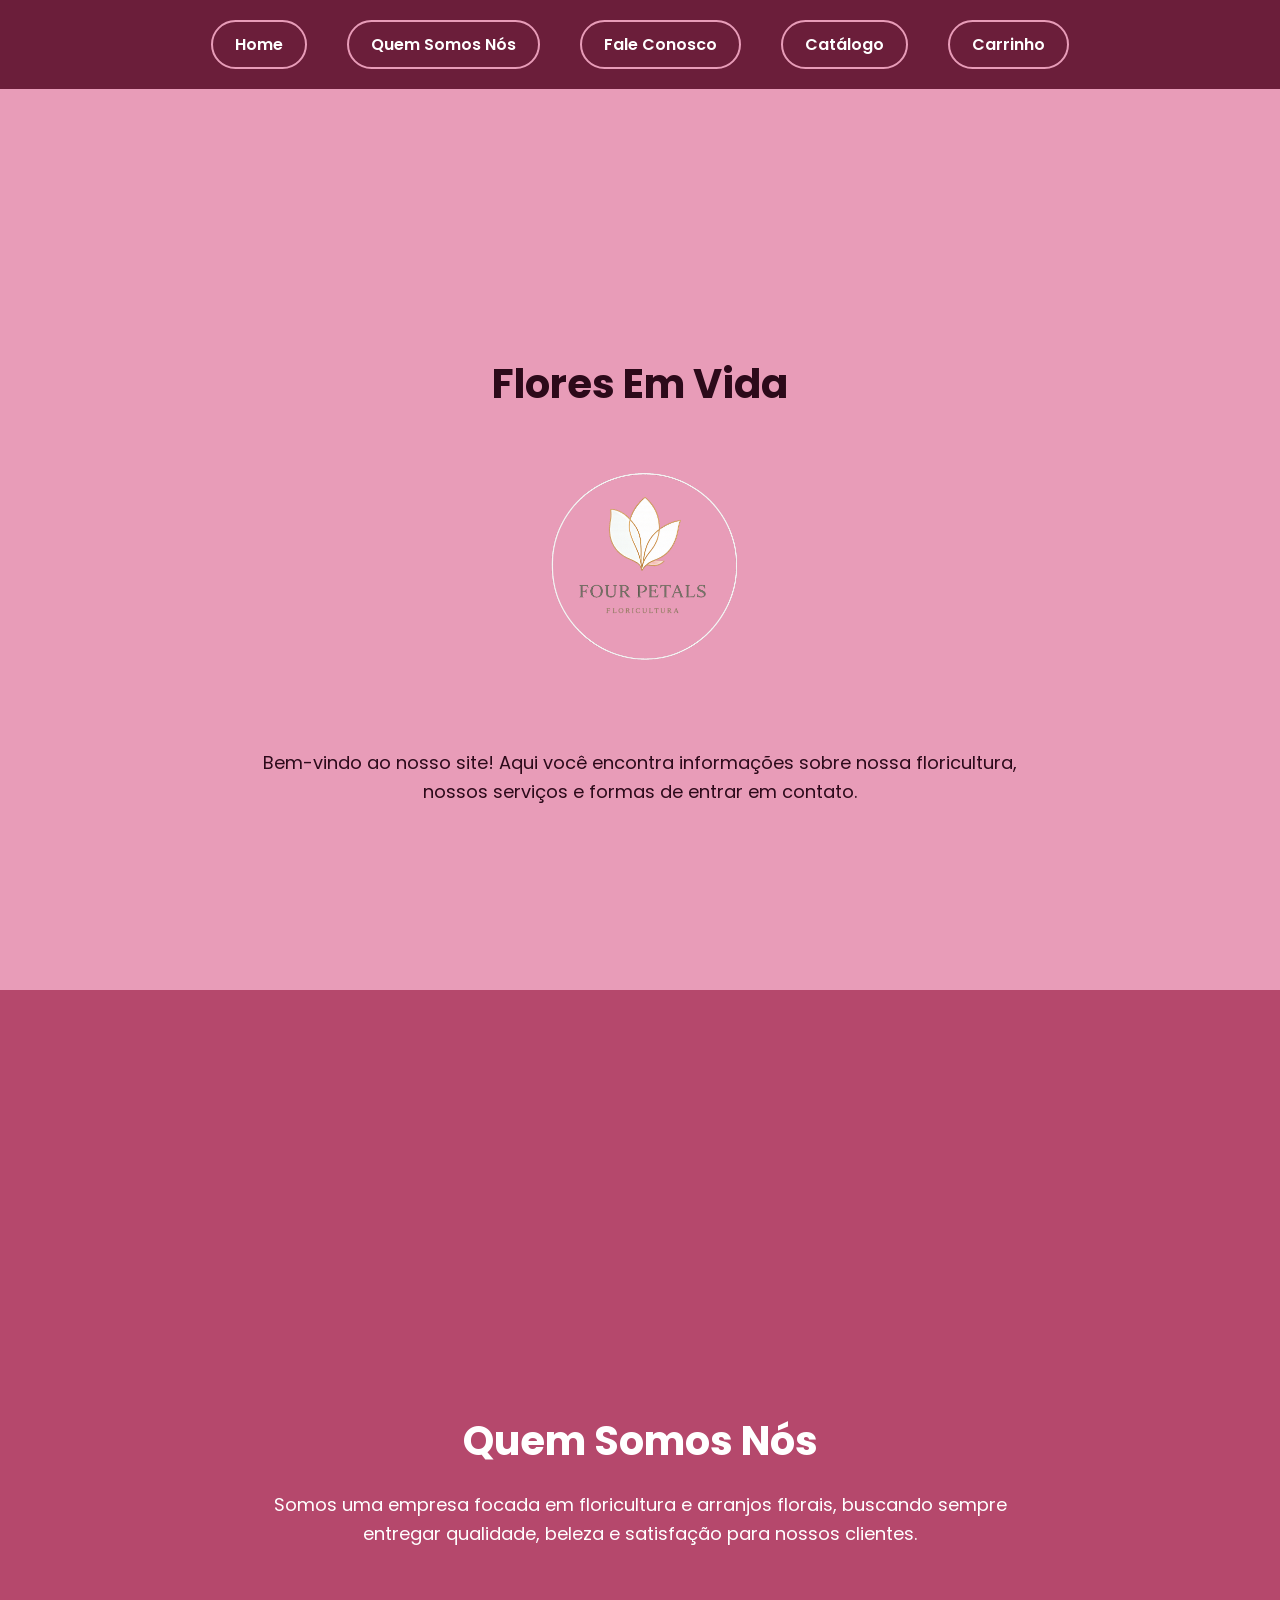
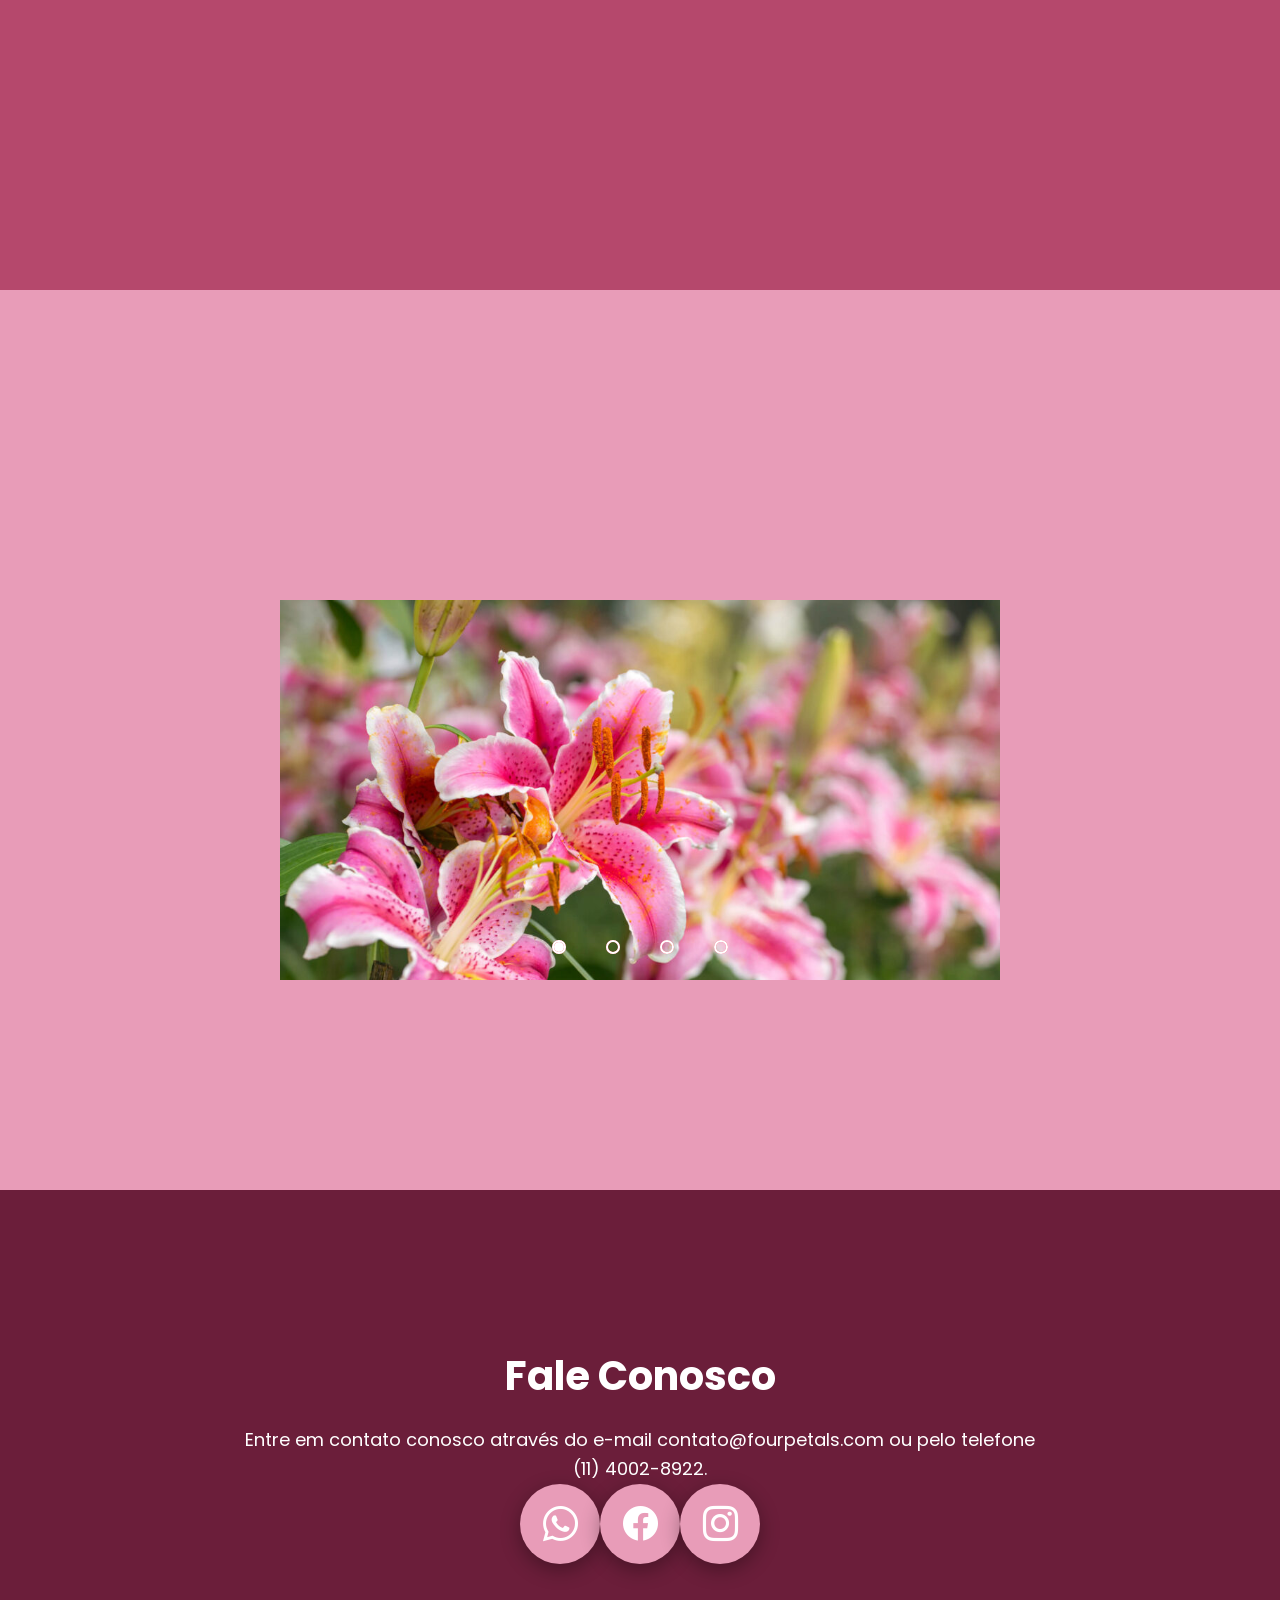
<file: index.html>
<!DOCTYPE html>
<html lang="pt-BR">
<head>
    <meta charset="UTF-8">
    <meta name="viewport" content="width=device-width, initial-scale=1.0">
    <link rel="stylesheet" href="style.css">
    <link rel="preconnect" href="https://fonts.googleapis.com">
<link rel="preconnect" href="https://fonts.gstatic.com" crossorigin>
<link href="https://fonts.googleapis.com/css2?family=Poppins:ital,wght@0,100;0,200;0,300;0,400;0,500;0,600;0,700;0,800;0,900;1,100;1,200;1,300;1,400;1,500;1,600;1,700;1,800;1,900&display=swap" rel="stylesheet">

 
    <title>Four Petals Floricultura</title>
</head>

<body>

<header>
    <nav>
        <ul>
            <li><a href="#home">Home</a></li>
            <li><a href="#quem-somos">Quem Somos Nós</a></li>
            <li><a href="#fale-conosco">Fale Conosco</a></li>
            <li><a href="index2.html">Catálogo</a></li>
            <li><a href="index3.html">Carrinho</a></li>

        </ul> 
    </nav>
</header>

<section id="home">
    <h1>Flores Em Vida</h1>

    <img src="imagens/chat.png" alt="Logo Four Petals" class="logo">

    <p>
        Bem-vindo ao nosso site! Aqui você encontra informações sobre nossa floricultura,
        nossos serviços e formas de entrar em contato.
    </p>
</section>
<!-- CARROSSEL DE FOTOS -->
<div class="carousel">

   

</div>

<section id="quem-somos">
    <h1>Quem Somos Nós</h1>

    <p>
        Somos uma empresa focada em floricultura e arranjos florais,
        buscando sempre entregar qualidade, beleza e satisfação para nossos clientes.
    </p>
</section>

    <section id="imagens">
        
        <div class="slider">

            <div class="slides">
                <!---Radio Buttons--->
                <input type="radio" name="radio-btn" id="radio1">
                <input type="radio" name="radio-btn" id="radio2">
                <input type="radio" name="radio-btn" id="radio3">
                <input type="radio" name="radio-btn" id="radio4">
               <!---Fim Radio Buttons--->

             <!---Slide images--->
                <div class="slide first">
                    <img src="imagens/site.jpeg">

                </div>
                <div class="slide">
                    <img src="imagens/61x-wRxn1pL.jpg">

                </div>
                <div class="slide">
                    <img src="imagens/orquidea.jpg">

                </div>
                <div class="slide">
                    <img src="imagens/girassol.jpg">

                </div>
               <!---Fim Radio Buttons--->

                  <!---Navigation auto--->
                <div class="navigation-auto">
                    <div class="auto-btn1"></div>
                    <div class="auto-btn2"></div>
                    <div class="auto-btn3"></div>
                    <div class="auto-btn4"></div>
                </div>

        
            </div>

            <div class="manual-navigation">
                    <label for="radio1" class="manual-btn"></label>
                    <label for="radio2" class="manual-btn"></label>
                    <label for="radio3" class="manual-btn"></label>
                    <label for="radio4" class="manual-btn"></label>
                    


            </div>






        </div>





    </section>

<section id="fale-conosco">
    <h1>Fale Conosco</h1>

    <p>
        Entre em contato conosco através do e-mail contato@fourpetals.com
        ou pelo telefone (11) 4002-8922.
    </p>

    <head>
        <meta charset="UTF-8">
        <meta nome="viewport" content="width=device-width, initital-scale=1.0">

        
<link rel="stylesheet" href="https://cdn.jsdelivr.net/npm/bootstrap-icons@1.13.1/font/bootstrap-icons.min.css">
        <link rel="stylesheet" href="style.css">
        <title>botões sociais</title>

    </head>
    <body>
            <div class="img-icones">
                <ul>
                    <a href="https://wa.me/5511973701446" target="blank">
                        <li style="--cor1: #8cff00; --cor2:#00ffe1;">
                            <span class="icon"><i class="bi bi-whatsapp"></i></span>
                            <span class="text">whatsapp</span>

            
                        </li>
                    </a>

                    <a href="#">
                        <li style="--cor1: #4800ff; --cor2:#00ffe1;">
                            <span class="icon"><i class="bi bi-facebook"></i></span>
                            <span class="text">facebook</span>

            
                        </li>
                    </a>


                    <a href="https://www.instagram.com/fourpetals.flores/" target="blank">
                        <li style="--cor1:#fb3997; --cor2:#fecf12;">
                            <span class="icon"><i class="bi bi-instagram"></i></span>
                            <span class="text">instagram</span>

            
                        </li>
                    </a>

                </ul>
            </div>


</section>


<script src="script.js"></script>
</body>
</html>
</file>
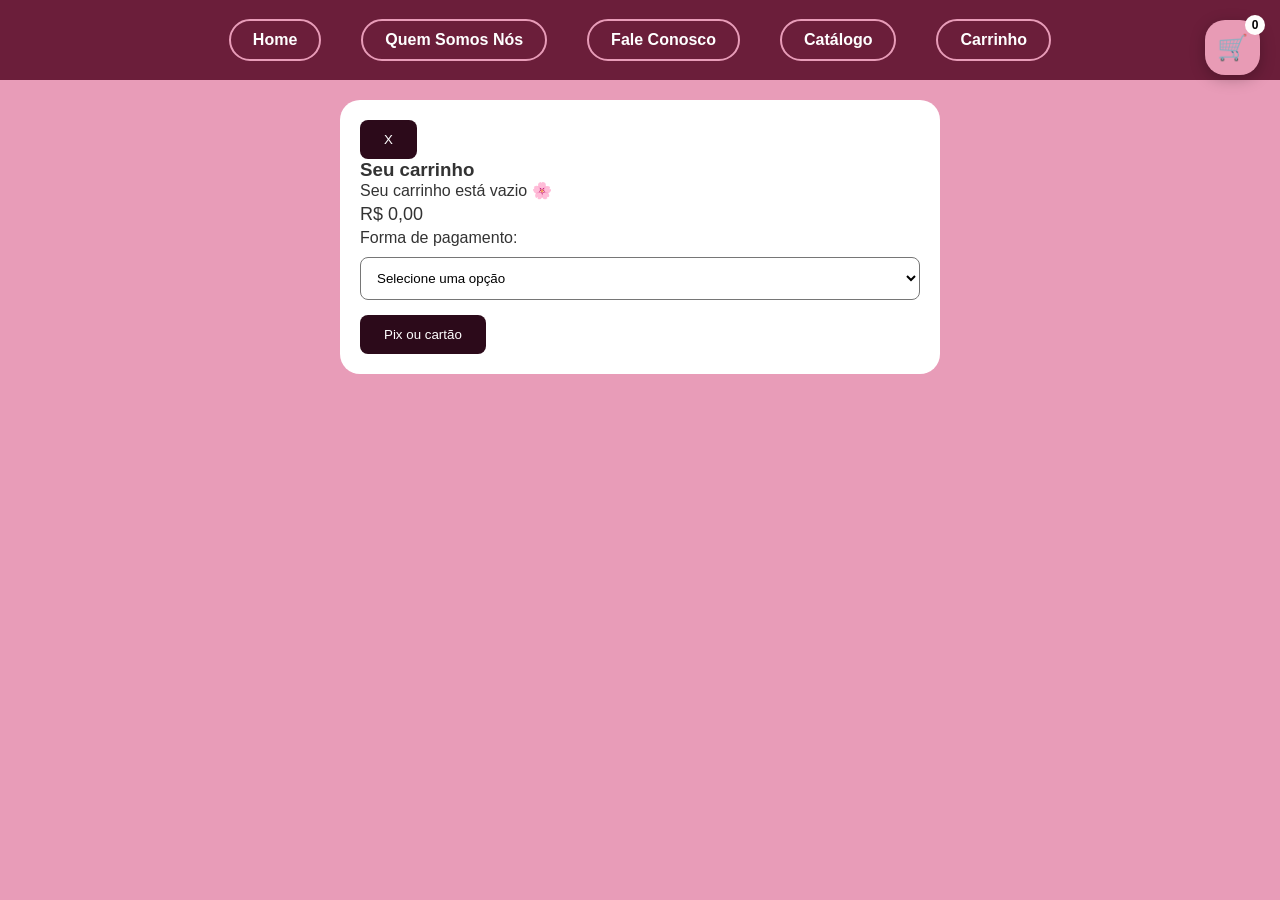
<file: index3.html>
<!DOCTYPE html>
<html lang="pt-BR">
<head>
    <meta charset="UTF-8">
    <meta name="viewport" content="width=device-width, initial-scale=1.0">
    <title>Carrinho de Compras</title>
    <link rel="stylesheet" href="style.css">
</head>
<body>
    
<div id="cart-sidebar" class="active" style="position:relative;
    right:auto;
    transform:none;
    width: 90%;
    max-width:600px;
    margin: 100px auto 0 auto; 
    transform:none;
    background:white; 
    padding:20px; 
    border-radius:20px;"
    display: block;>
    <button id="close-cart">X</button>
  <h3>Seu carrinho</h3>
  <div id="cart-empty">Seu carrinho está vazio 🌸</div>
  <div id="cart-items"></div>
  <p id="cart-total">R$ 0,00</p>
  <div style="margin-bottom: 15px;">
    <label for="forma-pagamento">Forma de pagamento:</label>

    <select id="forma-pagamento"
        style="display:block; width:100%; padding:12px;
        margin-top:10px; border-radius:8px;
        background:white; color:black;">

        <option value="">Selecione uma opção</option>
        <option value="pix">Pix</option>
        <option value="credito">Cartão de crédito</option>
        <option value="debito">Cartão de débito</option>

    </select>
</div>
  <button id="checkout-button">Pix ou cartão</button>
  <div id="pagamento" style="display:none; padding:20px;">

    <h3>Escolha a forma de pagamento</h3>

    <select id="forma-pagamento" onchange="mostrarPagamento()">
        <option value="">Selecione</option>
        <option value="pix">Pix</option>
        <option value="cartao">Cartão</option>
    </select>

    <div id="dados-cartao" style="display:none;">
        <h3>Dados do cartão</h3>

        <input type="text" placeholder="Nome no cartão">
        <input type="text" placeholder="Número do cartão fictício">
        <input type="text" placeholder="Validade (MM/AA)">
        <input type="text" placeholder="CVV fictício">

        <button type="button" onclick="finalizarSimulacao()">
            Confirmar pagamento
        </button>
    </div>

    <div id="dados-pix" style="display:none;">
        <h3>Pagamento via Pix</h3>
        <p>Simulação de pagamento por Pix.</p>

        <button type="button" onclick="finalizarSimulacao()">
            Simular pagamento
        </button>
    </div>

</div>
</div>



    <nav class="navbar">

        <div class="nav-links">
           <a href="index.html">Home</a>
            <a href="index.html#quem-somos">Quem Somos Nós</a>
            <a href="index.html#fale-conosco">Fale Conosco</a>
            <a href="index2.html">Catálogo</a>
            <a href="index3.html">Carrinho</a> 
        </div>
    
    </nav>    
    
    <!-- BOTÃO DO CARRINHO -->
<button id="cart-button" class="cart-button" aria-label="Abrir carrinho">
    🛒
    <span id="cart-count">0</span>
</button>

<!-- FUNDO ESCURO -->
<div id="cart-overlay" class="cart-overlay"></div>

<!-- CARRINHO LATERAL -->
<aside id="cart-sidebar" class="cart-sidebar">

    <div class="cart-header">
        <h2>Seu carrinho</h2>

        <button id="close-cart" class="close-cart">
            &times;
        </button>
    </div>

    <div id="cart-items" class="cart-items">
       
    </div>

    <div class="cart-empty" id="cart-empty">
        <div class="empty-icon">🛒</div>
        <h3>Seu carrinho está vazio</h3>
        <p>Adicione produtos para vê-los aqui.</p>
    </div>

    <div class="cart-footer">
        <div style="margin-bottom: 15px;">
    <label for="forma-pagamento">
        <strong>Forma de pagamento:</strong>
    </label>

    <select id="forma-pagamento"
        style="width: 100%; padding: 12px;
        margin-top: 10px; border-radius: 8px;">

        <option value="">Selecione uma opção</option>
        <option value="pix">Pix</option>
        <option value="cartao">Cartão de crédito</option>
        <option value="debito">Cartão de débito</option>

    </select>
</div>

        <div class="cart-subtotal">
            <span>Subtotal:</span>
            <strong id="cart-total">R$ 0,00</strong>
        </div>

        <button class="checkout-button" id="checkout-button">
            Finalizar compra
        </button>

    </div>

</aside>
   <script src="carrinho.js"></script>
</style>
<script>
    
</script>
</body>

<style>
  #cart-items {
    display: flex !important;
    flex-direction: column !important;
    gap: 20px !important;
  }
  .cart-item, #cart-items > div {
    display: flex !important;
    flex-direction: column !important;
    width: 100% !important;
    border-bottom: 1px solid #ddd !important;
    padding-bottom: 15px !important;
  }
</style>
</file>
<file: style.css>
* {
    margin: 0;
    padding: 0;
    box-sizing: border-box;
    font-family: "Poppins", sans-serif;
}

html {
    scroll-behavior: smooth;
}

body {
    background-color: #E89CB8;
}

/* Cabeçalho */
header {
    background-color: #2C0A1A;
    padding: 20px;
    position: fixed;
    width: 100%;
    top: 0;
    left: 0;
    z-index: 1000;
}

nav ul {
    display: flex;
    justify-content: center;
    gap: 40px;
    list-style: none;
}

nav a {
    color: white;
    text-decoration: none;
    font-size: 18px;
    transition: 0.3s;
}

nav a:hover {
    color: #E89CB8;
}

/* Seções */
section {
    min-height: 100vh;
    padding: 120px 40px 40px;
    display: flex;
    flex-direction: column;
    justify-content: center;
    align-items: center;
    text-align: center;
}


/*Parte do carrosel*/

.slider {
    margin: 0 auto;
    width: 800px;
    height: 400px;
    overflow: hidden;
}


.slides{
    width: 400%;
    height: 400px;
    display: flex;
}

.slides input{
    display: none;
}

.slide{
    width: 25%;
    position: relative;
    transition: 2s;
}

.slide img{
    width: 800px;
}

.manual-navigation{
    position:absolute;
    width: 800px;
    margin-top: -40px;
    display: flex;
    justify-content: center;
}

.manual-btn{
    border: 2px solid #fff;
    padding: 5px;
    border-radius: 10px;
    cursor:pointer;
    transition: 1s;
}

.manual-btn:not(:last-child){
    margin-right: 40px;
}

.manual-btn:hover{
    background-color: white;
}

#radio1:checked ~ .first{
    margin-left: 0;
}

#radio2:checked ~ .first{
    margin-left: -25%;
}

#radio3:checked ~ .first{
    margin-left: -50%;
}

#radio4:checked ~ .first{
    margin-left: -75%;
}

.navigation-auto div{
    border: 2px solid rgb(247, 68, 97);
    padding: 5px;
    border-radius: 10px;
    cursor: pointer;
    transition: 1s;
}

.navigation-auto{
    position: absolute;
    width: 800px;
    margin-top: 360px;
    display: flex;
    justify-content: center;
}

.manual-btn:not(:last-child){
    margin-right : 40px;
}

.manual-btn:hover{
    background-color: #fff;
}

.navigation-auto div:not(:last-child){
    margin-right: 40px;
}

#radio1:checked ~ .navigation-auto .auto-btn1{
    background-color: white;
}

#radio2:checked ~ .navigation-auto .auto-btn2{
    background-color: white;
}

#radio3:checked ~ .navigation-auto .auto-btn3{
    background-color: white;
}

#radio4:checked ~ .navigation-auto .auto-btn4{
    background-color: white;
}

/* Home */
#home {
    background-color: #E89CB8;
    color: #2C0A1A;
}

/* Quem Somos */
#quem-somos {
    background-color: #B5486C;
    color: white;
}

/* Fale Conosco */
#fale-conosco {
    background-color: #6B1E3A;
    color: white;
    min-height: 50vh;
    

}

ul{
    list-style-type: none;
    display:flex;

    position: relative;
}

.img-icones ul li{
    width: 80px;
    height: 80px;

    background-color: #e89cb8;
    box-shadow: 0 6px 20px #00000055;

    border-radius: 60px;

    display: flex;
    align-items: center;
    justify-content: center;
    position: relative;
    transition: .2s;
}
 
.img-icones ul li:hover{
    width: 180px;
}
.img-icones ul li span{
    position: absolute;

}
.img-icones ul li .icon{
    color: #ffff;
    font-size: 2.2em;
    transition: .2s;


 }

 .img-icones ul li .text{
    color:#faf9f9;
    font-size: 20px;
    transform: scale(0);
    transition: .2s;

    transition-delay: .1s;

 }
 .img-icones ul li:hover .text{
    transform: scale(1);
 }
 .img-icones ul li:hover .icon{
    transform: scale(0);
    
  }
  .img-icones ul li::before{
    content: '';
    position: absolute;
    background-image: linear-gradient(45deg, var(--cor1) ,var(--cor2));
    inset:0;
    opacity: 0;
    border-radius: 60px;
   }
   .img-icones ul li:hover::before{
    opacity: 1;
   }

    



/* Títulos */
h1 {
    margin-bottom: 20px;
    font-size: 40px;
    color: #2C0A1A;
}

#quem-somos h1,
#fale-conosco h1 {
    color: white;
}


p {
    font-size: 18px;
    line-height: 1.6;
    max-width: 800px;
}

/* Imagem */
img {
    width: 250px;
    max-width: 90%;
    margin: 20px 0;
}

/* Botões */
button {
    background-color: #2C0A1A;
    color: white;
    border: none;
    padding: 12px 24px;
    border-radius: 8px;
    cursor: pointer;
    transition: 0.3s;
}

button:hover {
    background-color: #6B1E3A;
}

/*---------------------------------- PARTE DO INDEX2 / CATÁLOGO ----------------------------------------------*/

/* Configurações gerais */

* {
    margin: 0;
    padding: 0;
    box-sizing: border-box;
}

body {
    font-family: 'Poppins', sans-serif;
    background: #e89cb8;
    color: #333;
}


/* cabeçalho */

header {
    width: 100%;
    background: #6B1E3A;
    padding: 20px 6%;
    border-bottom: 1px solid #E89CB8;
    position: sticky;
    top: 0;
    z-index: 100;
}

nav ul {
    list-style: none;
}

nav ul li a {
    display: inline-block;
    color: #fff;
    text-decoration: none;
    font-size: 16px;
    font-weight: 600;

    padding: 10px 22px;
    border: 2px solid #E89CB8;
    border-radius: 25px;

    transition: 0.3s ease;
}

nav ul li a:hover {
    background: #E89CB8;
    color: #6B1E3A;
}


/* Catálogo */

.Img-catalogo {
    width: 1000%;
    max-width: 1300px;
    margin: 100px auto;

    display: grid;
    grid-template-columns: repeat(4, 1fr);
    gap: 20px;
}


/* Card*/

.produto {
    background: #ffffff;
    border-radius: 40px;
    overflow: hidden;

    box-shadow: 0 10px 10px rgba(0, 0, 0, 0.10);

    transition:
        transform 0.10s ease,
        box-shadow 0.3s ease;

    position: relative;
}

.produto:hover {
    transform: translateY(-15px);

    box-shadow:
        0 12px 50px rgba(0, 0, 0, 0.50);
}


/* Imagem */


.imagem-produto {
    width: 120%;
    height: 350px;

    position: relative;
    overflow: hidden;

    background: #fff;
}

.imagem-produto img {
    width: 100%;
    height: 100%;

    display: block;

    object-fit: cover;
    object-position: center;

    transition: transform 0.5s ease;
}

.produto:hover .imagem-produto img {
    transform: scale(1.06);
}



/* Desconto */

.desconto {
    position: absolute;

    top: 10px;
    left: 15px;

    width: 58px;
    height: 58px;

    background: #a83d68;
    color: #ffffff;

    border-radius: 100%;

    display: flex;
    align-items: center;
    justify-content: center;

    text-align: center;

    font-size: 12px;
    line-height: 1.2;
    font-weight: 1000;

    z-index: 2;

    box-shadow: 0 10px 20px rgba(0, 0, 0, 0.18);
}


/* Informações */

.informacoes {
    padding: 22px;
}

.informacoes h2 {
    color: #4d2938;

    font-size: 20px;
    font-weight: 600;

    margin-bottom: 15px;

    min-height: 30px;
}


/* Preço */

.precos {
    display: flex;
    flex-direction: column;

    gap: 3px;

    margin-bottom: 10px;
}

.preco-antigo {
    color: #6B1E3A;

    font-size: 14px;

    text-decoration: line-through;
}

.preco-atual {
    color: #111;

    font-size: 25px;
    font-weight: 700;
}


/* Parcelamento */

.informacoes p {
    color: #6B1E3A;

    font-size: 13px;
    line-height: 1.5;

    margin-top: 8px;
}

.informacoes strong {
    color: #6B1E3A;
    font-weight: 600;
}


/* Responsividade */

/* Notebook */

@media (max-width: 1200px) {

    .Img-catalogo {
        grid-template-columns: repeat(3, 1fr);
        width: 92%;
    }

    .imagem-produto {
        height: 300px;
    }
}


/* Tablet */

@media (max-width: 900px) {

    header {
        padding: 18px 5%;
    }

    .Img-catalogo {
        grid-template-columns: repeat(2, 1fr);
        gap: 22px;

        width: 90%;
        margin-top: 35px;
    }

    .imagem-produto {
        height: 320px;
    }
}


/* Celular */

@media (max-width: 600px) {

    header {
        padding: 15px 20px;
    }

    nav ul li a {
        font-size: 14px;
        padding: 8px 18px;
    }

    .Img-catalogo {
        grid-template-columns: 1fr;

        width: 90%;

        gap: 25px;

        margin: 30px auto;
    }

    .produto {
        border-radius: 15px;
    }

    .imagem-produto {
        height: 360px;
    }

    .informacoes {
        padding: 20px;
    }

    .informacoes h2 {
        font-size: 19px;
    }

    .preco-atual {
        font-size: 23px;
    }

    .desconto {
        width: 55px;
        height: 55px;

        top: 12px;
        left: 12px;

        font-size: 11px;
    }
}


/* Celulares pequenos */

@media (max-width: 400px) {

    .Img-catalogo {
        width: 92%;
    }

    .imagem-produto {
        height: 300px;
    }

    .informacoes {
        padding: 17px;
    }

    .informacoes h2 {
        font-size: 18px;
    }

    .preco-atual {
        font-size: 21px;
    }
}


/*---------------------------------- PARTE DO INDEX 3 / CARRINHO ----------------------------------------------*/

/* Botão carrinho */

.cart-button {
    position: fixed;
    top: 20px;
    right: 25px;

    width: 55px;
    height: 55px;

    border: none;
    border-radius: 50%;

    background: #6B1E3A;
    color: white;

    font-size: 25px;

    cursor: pointer;

    display: flex;
    align-items: center;
    justify-content: center;

    z-index: 9998;

    box-shadow: 0 4px 15px rgba(0, 0, 0, 0.25);

    transition: 0.2s;
    
}

.cart-button:hover {
    transform: scale(1.05);
    background: #B5486C;
}


/* CONTADOR */

#cart-count {
    position: absolute;

    top: -5px;
    right: -5px;

    min-width: 21px;
    height: 21px;

    padding: 0 5px;

    border-radius: 50%;

    background: #ff9900;
    color: #111;

    font-size: 12px;
    font-weight: bold;

    display: flex;
    align-items: center;
    justify-content: center;
}


/* overlay */

.cart-overlay {
    position: fixed;

    inset: 0;

    background: rgba(0, 0, 0, 0.55);

    opacity: 0;
    visibility: hidden;

    transition: 0.3s;

    z-index: 9999;
}

.cart-overlay.active {
    opacity: 1;
    visibility: visible;
}


/* Carrinho lateral */

.cart-sidebar {
    position: fixed;

    top: 0;
    right: 0;

    width: 420px;
    max-width: 100%;

    height: 100vh;

    background: #B5486C;

    z-index: 10000;

    display: flex;
    flex-direction: column;

    transform: translateX(100%);

    transition: transform 0.35s ease;

    box-shadow: -5px 0 25px #6B1E3A;
}

.cart-sidebar.active {
    transform: translateX(0);
}


/* cabeçalho */

.cart-header {
    height: 100px;

    padding: 0 22px;
    display: flex;
    align-items: center;
    justify-content: space-between;

    background: #E89CB8;

    color: rgb(255, 249, 249);

    flex-shrink: 0;
}

.cart-header h2 {
    margin: 0;

    font-size: 22px;
}

.close-cart {
    border: none;
    background: transparent;

    color: white;
    z

    font-size: 35px;

    cursor: pointer;

    line-height: 1;
    
}


/* Produtos */

.cart-items {
    flex: 1;

    overflow-y: auto;

    padding: 15px;
}


/* PRODUTO */

.cart-item {
    display: flex;

    gap: 12px;

    padding: 15px 0;

    border-bottom: 1px solid #ddd;
}


/* IMAGEM */

.cart-item-image {
    width: 85px;
    height: 85px;

    object-fit: contain;

    border: 1px solid #ddd;

    border-radius: 5px;

    background: #fff;
}


/* INFORMAÇÕES */

.cart-item-info {
    flex: 1;

    min-width: 0;
}

.cart-item-name {
    font-size: 15px;

    font-weight: 600;

    color: #222;

    margin-bottom: 6px;
}

.cart-item-price {
    color: #b12704;

    font-weight: bold;

    margin-bottom: 10px;
}


/* quantidade */

.quantity-control {
    display: flex;

    align-items: center;

    width: fit-content;

    border: 1px solid #aaa;

    border-radius: 5px;

    overflow: hidden;
}

.quantity-control button {
    width: 30px;
    height: 30px;

    border: none;

    background: #f3f3f3;

    cursor: pointer;

    font-size: 18px;
}

.quantity-control button:hover {
    background: #ddd;
}

.quantity-control span {
    width: 35px;

    text-align: center;

    font-size: 14px;
}


/* remover */

.remove-item {
    margin-top: 8px;

    border: none;

    background: none;

    color: #007185;

    cursor: pointer;

    font-size: 13px;

    padding: 0;
}

.remove-item:hover {
    color: #c7511f;

    text-decoration: underline;
}



/* Rodapé */

.cart-footer {
    padding: 20px;

    border-top: 1px solid #ddd;

    background: white;

    flex-shrink: 0;
}


/* SUBTOTAL */

.cart-subtotal {
    display: flex;

    justify-content: space-between;

    align-items: center;

    margin-bottom: 15px;

    font-size: 18px;
}

.cart-subtotal strong {
    font-size: 21px;

    color: #b12704;
}


/* BOTÃO FINALIZAR */

.checkout-button {
    width: 100%;

    padding: 14px;

    border: none;

    border-radius: 8px;

    background: #ffd814;

    color: #111;

    font-size: 16px;

    font-weight: 600;

    cursor: pointer;

    transition: 0.2s;
}

.checkout-button:hover {
    background: #f7ca00;
}

.checkout-button:disabled {
    background: #ddd;

    color: #888;

    cursor: not-allowed;
}


/* Scroll */

.cart-items::-webkit-scrollbar {
    width: 7px;
}

.cart-items::-webkit-scrollbar-thumb {
    background: #aaa;

    border-radius: 10px;
}

.cart-items::-webkit-scrollbar-track {
    background: #f5f5f5;
}


/* Responsivo*/

@media (max-width: 500px) {

    .cart-sidebar {
        width: 100%;
    }

    .cart-button {
        right: 15px;
        top: 15px;
    }

    .cart-item-image {
        width: 70px;
        height: 70px;
    }
}

/* Principal*/

.navbar {
    position:fixed;
    top: 0;

    width: 100%;
    height: 80px;

    background-color: #6B1E3A;

    display: flex;
    align-items: center;
    justify-content: center;
    

    z-index: 100;

    box-sizing: border-box;
    padding: 15px;
    
}

.nav-links {
    display: flex;
    align-items: center;
    justify-content: center;

    gap: 40px;
    width: 100%;
    
}

.nav-links a {
    display: inline-block;
    color: #ffffff;
    text-decoration: none;
    font-size: 16px;
    font-weight: 600;
    padding: 10px 22px;
    border: 2px solid #E89CB8;
    border-radius: 25px;
    transition: 0.10s ease; }

    .nav-links a:hover {
        color: #724848;
        background-color: #E89CB8;
        transition: 0.10s;
    }


/* CARRINHO */

.cart-link {
    display: flex !important;

    align-items: center;

    gap: 6px;
}

#cart-count {
    display: inline-flex;

    align-items: cente  r;
    justify-content: center;

    min-width: 20px;
    height: 20px;

    padding: 0 5px;

    border-radius: 50%;

    background: rgb(255, 254, 253);

    color: black;

    font-size: 12px;
    font-weight: bold;
}


#cart-overlay {
  position: fixed;
  top: 0; left: 0;
  width: 100%; height: 100%;
  background: rgba(0,0,0,0.5);
  display: none;
  z-index: 999;
}
#cart-overlay.active { display: block; }

#cart-sidebar {
  position: fixed;
  top: 0; right: -400px;
  width: 350px; height: 100%;
  background: white;
  padding: 20px;
  z-index: 1000;
  transition: 0.3s;
  overflow-y: auto;
}
#cart-sidebar.active { right: 0; }

#cart-button {
  position: fixed;
  top: 20px; right: 20px;
  z-index: 100;
  background: #e89bb5;
  color: white;
  border: none;
  padding: 10px 15px;
  border-radius: 20px;
  cursor: pointer;
}
.cart-item { display: flex;
    flex-direction: column;
     gap: 10px;
      margin-bottom: 15px;
     border-bottom: 1px solid #eee; 
     padding-bottom: 10px; 
    }
.cart-item-image { 
    width: 60px;
     height: 60px;
      object-fit: cover;
     }

     #cart-items {
        display: flex;
        flex-direction: column;
     }
</file>
